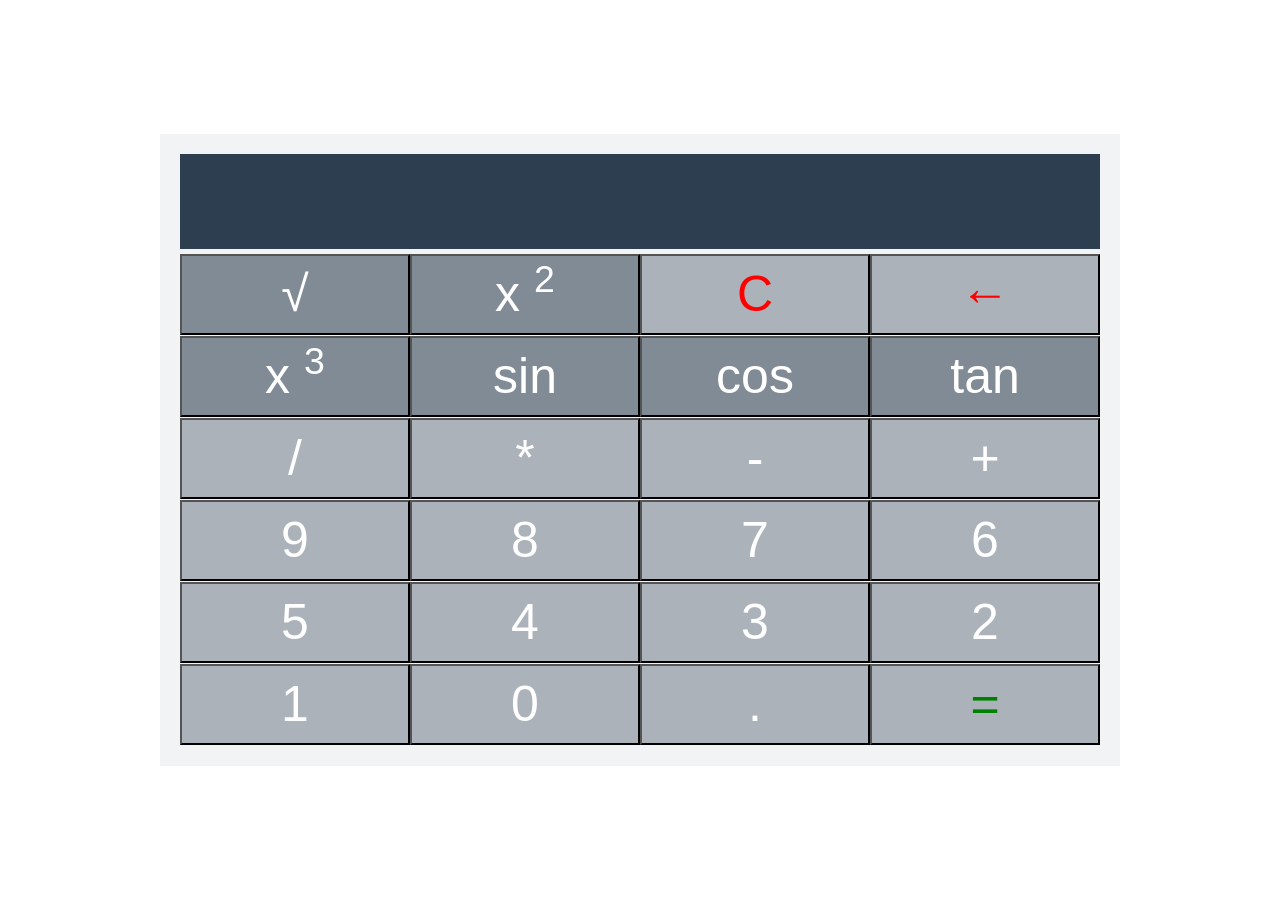
<file: index.html>
<!doctype html>
<html lang="en">
  <head>
    <title>Calculator</title>
    
    <meta charset="utf-8">
    <meta name="viewport" content="width=device-width, initial-scale=1, shrink-to-fit=no">
    <link rel="stylesheet" href="https://stackpath.bootstrapcdn.com/bootstrap/4.3.1/css/bootstrap.min.css" integrity="sha384-ggOyR0iXCbMQv3Xipma34MD+dH/1fQ784/j6cY/iJTQUOhcWr7x9JvoRxT2MZw1T" crossorigin="anonymous">
    <link rel="stylesheet" href="style/style.css">

  </head>
  <body>

   <div class="main">

    <form action="" name = "calc">
      <input type="text" name="" class="screen">
    </form>

    <div class="buttons">
      <button type="button" class="btn-root"> &radic; </button>
      <button type="button" class="btn-square" >x <sup>2</sup></button>
      <button type="button" class="btn-clear">C</button>
      <button type="button" class="btn-back" >&larr;</button>

      <button type="button" class="btn-cube">x <sup>3</sup></button>
      <button type="button" class="btn-sin">sin</button>
      <button type="button" class="btn-cos">cos</button>
      <button type="button" class="btn-tan">tan </button>

      <button type="button" class="data-btn" data-num="/">/</button>
      <button type="button" class="data-btn" data-num="*">*</button>     
      <button type="button" class="data-btn" data-num="-">-</button>
      <button type="button" class="data-btn" data-num="+">+</button>
      
      <button type="button" class="data-btn" data-num="9">9</button>
      <button type="button" class="data-btn" data-num="8">8</button>
      <button type="button" class="data-btn" data-num="7">7</button>
      <button type="button" class="data-btn" data-num="6">6</button>
      <button type="button" class="data-btn" data-num="5">5</button>
      <button type="button" class="data-btn" data-num="4">4</button>
      <button type="button" class="data-btn" data-num="3">3</button>
      <button type="button" class="data-btn" data-num="2">2</button>
      <button type="button" class="data-btn" data-num="1">1</button>
      <button type="button" class="data-btn" data-num="0">0</button>
      <button type="button" class="data-btn" data-num=".">.</button>
      <button type="button" class="btn-equal">=</button>

      

    </div>
   </div>
   
   <script src="https://code.jquery.com/jquery-3.3.1.slim.min.js" integrity="sha384-q8i/X+965DzO0rT7abK41JStQIAqVgRVzpbzo5smXKp4YfRvH+8abtTE1Pi6jizo" crossorigin="anonymous"></script>
    <script src="https://cdnjs.cloudflare.com/ajax/libs/popper.js/1.14.7/umd/popper.min.js" integrity="sha384-UO2eT0CpHqdSJQ6hJty5KVphtPhzWj9WO1clHTMGa3JDZwrnQq4sF86dIHNDz0W1" crossorigin="anonymous"></script>
    <script src="https://stackpath.bootstrapcdn.com/bootstrap/4.3.1/js/bootstrap.min.js" integrity="sha384-JjSmVgyd0p3pXB1rRibZUAYoIIy6OrQ6VrjIEaFf/nJGzIxFDsf4x0xIM+B07jRM" crossorigin="anonymous"></script>

   <script src="script/calculation.js"></script>

  </body>
</html>
</file>
<file: style/style.css>
body{
    min-height: 100vh;
    display: flex;
    align-items: center;
    justify-content: center;
   
}


.main{
    flex: 0 0 75%;
    padding: 20px;
    background: #F2F3F4 ;

    
}

.screen{
    width: 100%;
    font-size: 50px;
    padding: 10px;
    background: #2C3E50  ;
    border: none;
    color: white;
    margin-bottom: 5px;
    
}

.buttons{
    display: flex;
    flex-wrap: wrap;   
}

button{
    flex:0 0 25%; 
    margin-bottom:1px;   
    font-size: 50px ;
    background: #ABB2B9 ; 
    color: white;
    
}

button:hover{
    background: blue;
    color: wheat;
    border: none;
}

.btn-root, .btn-square, .btn-cube, .btn-sin, .btn-cos, .btn-tan{
    background: #808B96;
    
}
.btn-clear, .btn-back{
    color: red;
    font-size: 50px;
    background: #ABB2B9 ;
}

.btn-equal{
    
    color: green;
}
</file>
<file: design.css>
body{
    min-height: 100vh;
    display: flex;
    align-items: center;
    justify-content: center;
   
}


.main{
    flex: 0 0 75%;
    padding: 20px;
    background: #F2F3F4 ;

    
}

.screen{
    width: 100%;
    font-size: 50px;
    padding: 10px;
    background: #2C3E50  ;
    border: none;
    color: white;
    margin-bottom: 5px;
    
}

.buttons{
    display: flex;
    flex-wrap: wrap;   
}

button{
    flex:0 0 25%; 
    margin-bottom:1px;   
    font-size: 50px ;
    background: #ABB2B9 ; 
    color: white;
    
}

button:hover{
    background: blue;
    color: wheat;
    border: none;
}

.btn-root, .btn-square, .btn-cube, .btn-sin, .btn-cos, .btn-tan{
    background: #808B96;
    
}
.btn-clear, .btn-back{
    color: red;
    font-size: 50px;
    background: #ABB2B9 ;
}

.btn-equal{
    
    color: green;
}
</file>
